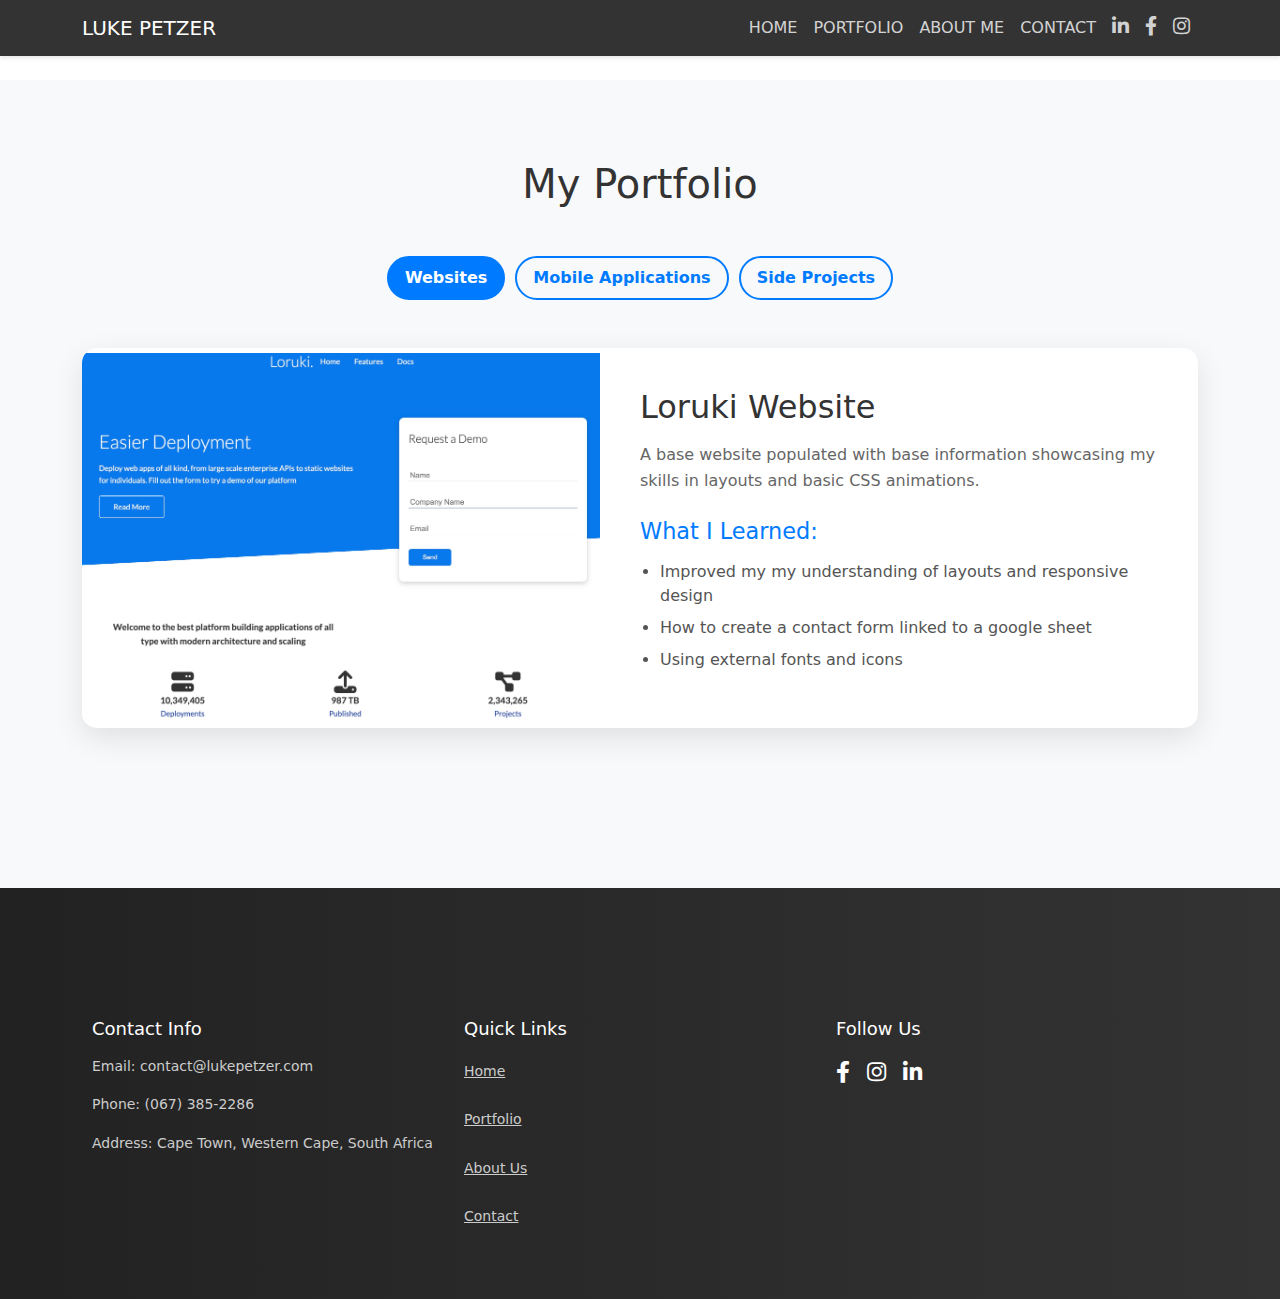
<file: portfolio/index.html>
<!DOCTYPE html>
<html lang="en">
<head>
    <meta charset="utf-8" />
    <meta name="viewport" content="width=device-width, initial-scale=1.0" />
    <title>Portfolio - Luke Petzer</title>
    <link rel="stylesheet" href="/assets/css/style.css?v=1.0.1" />
    <link rel="stylesheet" href="/assets/css/layout.css?v=1.0.1" />
    <link href="https://cdn.jsdelivr.net/npm/bootstrap@5.1.3/dist/css/bootstrap.min.css" rel="stylesheet">
    <link rel="stylesheet" href="https://cdnjs.cloudflare.com/ajax/libs/font-awesome/5.15.3/css/all.min.css">
    <link rel="stylesheet" href="/assets/css/portfolio.css?v=1.0.1" />
</head>
<body class="inner-page">

    <div id="full-screen-menu" class="full-screen-menu">
        <div class="menu-content">
            <a href="/">HOME</a>
            <a href="/portfolio/">PORTFOLIO</a>
            <a href="/about/">ABOUT US</a>
            <a href="/contact/">CONTACT</a>
        </div>
    </div>
        <main role="main">
            <section class="portfolio">
                <div class="container">
                    <h1 class="text-center mb-5">My Portfolio</h1>

                    <div class="portfolio-filter mb-5">
                        <button class="filter-btn active" data-filter="websites">Websites</button>
                        <button class="filter-btn" data-filter="mobile-apps">Mobile Applications</button>
                        <button class="filter-btn" data-filter="projects">Side Projects</button>
                    </div>

                    <div id="portfolio-items">
                        <!-- Portfolio items will be dynamically inserted here -->
                    </div>
                </div>
            </section>
        </main>



    <footer>
        <!-- Add your footer content here -->
    </footer>
    
    <script src="/assets/js/layout.js"></script>
    <script src="/assets/js/navbar.js"></script>
    <script src="https://code.jquery.com/jquery-3.6.0.min.js"></script>
    <script src="https://cdn.jsdelivr.net/npm/bootstrap@5.1.3/dist/js/bootstrap.bundle.min.js"></script>
    <script src="/assets/js/portfolio.js"></script>
    <script src="/assets/js/mobile-optimizations.js"></script>
    <script src="/assets/js/menu.js"></script>
</body>
</html>
</file>
<file: assets/css/style.css>
/* Global Styles */
html {
    font-size: 14px;
    position: relative;
    min-height: 100%;
    margin-top: 0;
    padding-top: 0;
}

@media (min-width: 768px) {
    html {
        font-size: 16px;
    }
}
body {
    margin: 0;
    padding: 0;
}

/* Button Styles */
.btn:focus, .btn:active:focus, .btn-link.nav-link:focus, .form-control:focus, .form-check-input:focus {
    box-shadow: 0 0 0 0.1rem white, 0 0 0 0.25rem #258cfb;
}

/* Section Styles */
.section-title {
    text-align: center;
    font-size: 2.5rem;
    font-weight: bold;
    margin-bottom: 20px;
}

.section-intro {
    text-align: center;
    max-width: 800px;
    margin: 0 auto 40px;
    font-size: 1.1rem;
    color: #6c757d;
}

/* Animations */
@keyframes fadeIn {
    from { opacity: 0; transform: translateY(20px); }
    to { opacity: 1; transform: translateY(0); }
}

/* Responsive Grids */
.grid {
    display: grid;
    gap: 30px;
}

@media (max-width: 768px) {
    .grid {
        grid-template-columns: 1fr;
    }
}

/* Inner Page Styles */
body.inner-page main {
    padding-top: 80px;
}

/* Generic Section Padding */
.section-padding {
    padding: 80px 0;
}

/* Card Styles */
.card {
    background-color: #ffffff;
    border-radius: 8px;
    padding: 30px;
    text-align: center;
    transition: all 0.3s ease;
    box-shadow: 0 4px 6px rgba(0, 0, 0, 0.1);
}

.card:hover {
    transform: translateY(-5px);
    box-shadow: 0 6px 12px rgba(0, 0, 0, 0.15);
}

.hero-section {
    height: 100vh;
    background-image: url('/assets/images/Hero-1.jpg');
    background-size: cover;
    background-position: center;
    background-repeat: no-repeat;
    position: relative;
    display: flex;
    align-items: center;
    justify-content: center;
    color: white;
    text-align: center;
    animation: heroBackground 30s infinite;
}

.hero-content {
    position: relative;
    z-index: 1;
}

@keyframes heroBackground {
    0%, 100% {
        background-image: url('/assets/images/Hero-1.jpg');
    }
    33% {
        background-image: url('/assets/images/Hero-2.jpg');
    }
    66% {
        background-image: url('/assets/images/Hero-3.jpg');
    }
}

.hero-section::before {
    content: '';
    position: absolute;
    top: 0;
    left: 0;
    right: 0;
    bottom: 0;
    background: rgba(0, 0, 0, 0.5);
}

.hero-content {
    position: relative;
    z-index: 1;
}

.hero-content h1 {
    font-size: 3.5rem;
    margin-bottom: 1rem;
}

.hero-content p {
    font-size: 1.5rem;
    margin-bottom: 2rem;
}

.hero-content .btn-lg {
    font-size: 1.25rem;
    padding: 0.75rem 1.5rem;
}
  
  /* About Me */
  
  .about-me {
    padding: 80px 0;
    background-color: #f8f9fa;
  }
  
  .about-me-title {
    position: relative;
    margin-bottom: 30px;
    font-size: 2.5rem;
    font-weight: bold;
  }
  
  .about-me-title::after {
    content: '';
    position: absolute;
    left: 0;
    bottom: -10px;
    width: 50px;
    height: 3px;
    background-color: #007bff;
  }
  
  .about-me p {
    margin-bottom: 20px;
    font-size: 1.1rem;
    line-height: 1.6;
  }
  
  .about-me .btn-primary {
    padding: 10px 20px;
    font-size: 1rem;
    text-transform: uppercase;
  }
  
  /* Parallax Section */
  .parallax-section {
      height: 50vh;
      background-image: url('/assets/images/banner-image-1.jpg');
      background-attachment: fixed;
      background-size: cover;
      background-position: center;
      display: flex;
      align-items: center;
      justify-content: center;
      text-align: center;
      color: #ffffff;
      position: relative;
  }
  
  .parallax-section::before {
      content: '';
      position: absolute;
      top: 0;
      left: 0;
      right: 0;
      bottom: 0;
      background: rgba(0, 0, 0, 0.6);
  }
  
  .parallax-section .content {
      position: relative;
      z-index: 1;
  }
  
  .parallax-section h2 {
      font-size: 2.5rem;
      margin-bottom: 1rem;
  }
  
  .parallax-section p {
      font-size: 1.25rem;
      margin-bottom: 2rem;
  }
  
  
  .content-section {
    padding: 100px;
    background-color: #f4f4f4;
    text-align: center;
  }
  
  /* Skills & Expertise Section */
  .skills-expertise {
      background-color: #f8f9fa;
      padding: 80px 0;
  }
  
  .section-title {
      text-align: center;
      font-size: 2.5rem;
      font-weight: bold;
      margin-bottom: 20px;
  }
  
  .section-intro {
      text-align: center;
      max-width: 800px;
      margin: 0 auto 40px;
      font-size: 1.1rem;
      color: #6c757d;
  }
  
  .skills-grid {
      display: grid;
      grid-template-columns: repeat(auto-fit, minmax(250px, 1fr));
      gap: 30px;
  }
  
  .skill-card {
      background-color: #ffffff;
      border-radius: 8px;
      padding: 30px;
      text-align: center;
      transition: all 0.3s ease;
      box-shadow: 0 4px 6px rgba(0, 0, 0, 0.1);
  }
  
  .skill-card:hover {
      transform: translateY(-5px);
      box-shadow: 0 6px 12px rgba(0, 0, 0, 0.15);
  }
  
  .skill-icon {
      font-size: 3rem;
      margin-bottom: 20px;
      color: #007bff;
  }
  
  .skill-card h3 {
      font-size: 1.5rem;
      margin-bottom: 15px;
  }
  
  .skill-card p {
      font-size: 1rem;
      color: #6c757d;
  }
  .skill-bar {
      background-color: #e9ecef;
      border-radius: 4px;
      height: 10px;
      margin-bottom: 10px;
      overflow: hidden;
  }

  .skill-level {
      background-color: #007bff;
      border-radius: 4px;
      height: 100%;
      transition: width 1s ease-in-out;
  }


  
  @media (max-width: 768px) {
      .skills-grid {
          grid-template-columns: 1fr;
      }
  }
  
  /* Animation for fade-in effect */
  @keyframes fadeIn {
      from { opacity: 0; transform: translateY(20px); }
      to { opacity: 1; transform: translateY(0); }
  }
  
  .skills-expertise {
      animation: fadeIn 1s ease-out;
  }
  
  .skill-card {
      opacity: 0;
      animation: fadeIn 0.5s ease-out forwards;
  }
  
  .skill-card:nth-child(1) { animation-delay: 0.1s; }
  .skill-card:nth-child(2) { animation-delay: 0.2s; }
  .skill-card:nth-child(3) { animation-delay: 0.3s; }
  .skill-card:nth-child(4) { animation-delay: 0.4s; }
  .skill-card:nth-child(5) { animation-delay: 0.5s; }
  .skill-card:nth-child(6) { animation-delay: 0.6s; }
  
  
  /* Services Section */
  .services {
    background-color: #ffffff;
    padding: 80px 0;
  }
  
  .services-grid {
    display: grid;
    grid-template-columns: repeat(auto-fit, minmax(250px, 1fr));
    gap: 30px;
  }
  
  .service-card {
    background-color: #f8f9fa;
    border-radius: 8px;
    padding: 30px;
    text-align: center;
    transition: all 0.3s ease;
    box-shadow: 0 4px 6px rgba(0, 0, 0, 0.1);
  }
  
  .service-card:hover {
    transform: translateY(-5px);
    box-shadow: 0 6px 12px rgba(0, 0, 0, 0.15);
  }
  
  .service-icon {
    font-size: 3rem;
    margin-bottom: 20px;
    color: #007bff;
  }
  
  .service-card h3 {
    font-size: 1.5rem;
    margin-bottom: 15px;
  }
  
  .service-card p {
    font-size: 1rem;
    color: #6c757d;
    margin-bottom: 20px;
  }
  
  /* Portfolio Section */
  .portfolio {
    background-color: #f8f9fa;
    padding: 80px 0;
  .portfolio-filter {
      display: flex;
      justify-content: center;
      margin-bottom: 30px;
  }
  
  .filter-btn {
      background-color: transparent;
      border: 2px solid #007bff;
      color: #007bff;
      padding: 8px 16px;
      margin: 0 5px;
      cursor: pointer;
      transition: all 0.3s ease;
  }
  
  .filter-btn.active,
  .filter-btn:hover {
      background-color: #007bff;
      color: #ffffff;
  }
  }
  
/* Portfolio Section */
  .portfolio-grid {
      display: grid;
      grid-template-columns: repeat(auto-fit, minmax(250px, 1fr));
      gap: 20px;
  }

  .portfolio-item {
      position: relative;
      overflow: hidden;
      border-radius: 8px;
      box-shadow: 0 4px 6px rgba(0, 0, 0, 0.1);
  }

  .portfolio-image {
      width: 100%;
      height: auto;
      transition: transform 0.3s ease;
  }

  .portfolio-overlay {
      position: absolute;
      top: 0;
      left: 0;
      right: 0;
      bottom: 0;
      background: rgba(0, 0, 0, 0.7);
      display: flex;
      flex-direction: column;
      justify-content: center;
      align-items: center;
      opacity: 0;
      transition: opacity 0.3s ease;
      padding: 20px;
      text-align: center;
  }

  .portfolio-item:hover .portfolio-image {
      transform: scale(1.1);
  }

  .portfolio-item:hover .portfolio-overlay {
      opacity: 1;
  }

  .portfolio-overlay h3 {
      color: #fff;
      margin-bottom: 10px;
  }

  .portfolio-overlay p {
      color: #ddd;
      margin-bottom: 15px;
  }

  .view-project {
      padding: 8px 16px;
      background-color: #007bff;
      color: #fff;
      text-decoration: none;
      border-radius: 4px;
      transition: background-color 0.3s ease;
  }

  .view-project:hover {
      background-color: #0056b3;
  }
  @media (max-width: 768px) {
    .services-grid,
    .portfolio-grid {
        grid-template-columns: 1fr;
    }
  }
  
  /* Animation for fade-in effect */
  @keyframes fadeIn {
    from { opacity: 0; transform: translateY(20px); }
    to { opacity: 1; transform: translateY(0); }
  }
  
  .services,
  .portfolio {
    animation: fadeIn 1s ease-out;
  }
  
  .service-card,
  .portfolio-item {
    opacity: 0;
    animation: fadeIn 0.5s ease-out forwards;
  }
  
  .service-card:nth-child(1),
  .portfolio-item:nth-child(1) { animation-delay: 0.1s; }
  .service-card:nth-child(2),
  .portfolio-item:nth-child(2) { animation-delay: 0.2s; }
  .service-card:nth-child(3),
  .portfolio-item:nth-child(3) { animation-delay: 0.3s; }
  .service-card:nth-child(4),
  .portfolio-item:nth-child(4) { animation-delay: 0.4s; }

body.inner-page main {
    padding-top: 80px; /* Adjust this value as needed */
}

.contact {
    background-color: #f8f9fa; /* Light background for better contrast */
    padding: 60px 0;
}
</file>
<file: assets/css/layout.css>
/* Header and Navigation Styles */

header {
    position: absolute;
    top: 0;
    left: 0;
    right: 0;
    z-index: 1000;
}

.navbar {
    background-color: transparent;
    padding: 1rem 0;
    transition: background-color 0.3s ease, padding 0.3s ease;
}

.navbar-brand, .nav-link {
    color: white;
    transition: color 0.3s ease;
}

.navbar-dark .navbar-nav .nav-link {
    color: rgba(255, 255, 255, 0.8);
}

.navbar-dark .navbar-nav .nav-link:hover,
.navbar-dark .navbar-nav .nav-link:focus {
    color: #ffffff;
}
.navbar-toggler-icon {
    background-image: url("data:image/svg+xml,%3csvg xmlns='http://www.w3.org/2000/svg' viewBox='0 0 30 30'%3e%3cpath stroke='rgba(255, 255, 255, 1)' stroke-linecap='round' stroke-miterlimit='10' stroke-width='2' d='M4 7h22M4 15h22M4 23h22'/%3e%3c/svg%3e");
}

.navbar-toggler {
    border-color: white;
}

/* Social Icons */
.navbar-nav .fab {
    font-size: 1.2rem;
}

/* Styles for home page */
body.home .navbar.scrolled {
    background-color: rgba(255, 255, 255, 0.9);
    box-shadow: 0 2px 4px rgba(0,0,0,.1);
    padding-top: 10px;
    padding-bottom: 10px;
}

body.home .navbar.scrolled .navbar-brand,
body.home .navbar.scrolled .nav-link {
    color: #333;
}

body.home .navbar.scrolled .navbar-toggler-icon {
    background-image: url("data:image/svg+xml,%3csvg xmlns='http://www.w3.org/2000/svg' viewBox='0 0 30 30'%3e%3cpath stroke='rgba(0, 0, 0, 0.55)' stroke-linecap='round' stroke-miterlimit='10' stroke-width='2' d='M4 7h22M4 15h22M4 23h22'/%3e%3c/svg%3e");
}

body.home .navbar.scrolled .navbar-toggler {
    border-color: #333;
}

/* Styles for non-home pages */
body:not(.home) .navbar {
    background-color: #333;
    box-shadow: 0 2px 4px rgba(0,0,0,.1);
}

body:not(.home) .navbar-brand,
body:not(.home) .nav-link {
    color: white;
}

body:not(.home) .navbar-toggler-icon {
    background-image: url("data:image/svg+xml,%3csvg xmlns='http://www.w3.org/2000/svg' viewBox='0 0 30 30'%3e%3cpath stroke='rgba(255, 255, 255, 1)' stroke-linecap='round' stroke-miterlimit='10' stroke-width='2' d='M4 7h22M4 15h22M4 23h22'/%3e%3c/svg%3e");
}

body:not(.home) .navbar-toggler {
    border-color: white;
}


/* Full-screen menu styles */
.full-screen-menu {
    display: none;
    position: fixed;
    top: 0;
    left: 0;
    width: 100%;
    height: 100%;
    background-color: rgba(51, 51, 51, 0.95);
    z-index: 1000;
    overflow-y: auto;
}

.menu-content {
    display: flex;
    flex-direction: column;
    justify-content: center;
    align-items: center;
    height: 100%;
    padding: 20px;
}

.menu-content a {
    color: white;
    font-size: 24px;
    text-decoration: none;
    margin: 15px 0;
    transition: color 0.3s ease;
}

.menu-content a:hover {
    color: #007bff;
}

@media (max-width: 767px) {
    .navbar-collapse {
        display: none !important;
    }

    .burger-menu-btn {
        display: block;
    }
}


/* Footer Styles */
footer {
    background: linear-gradient(to right, #222, #333);
    color: #fff;
    padding: 40px 0;
}

.footer-content {
    display: flex;
    justify-content: space-between;
    flex-wrap: wrap;
}

.footer-section {
    flex: 1;
    margin: 10px;
    min-width: 200px;
}

.footer-section h3 {
    color: #fff;
    font-size: 18px;
    margin-bottom: 15px;
}

.footer-section p, .footer-section a {
    color: #ccc;
    font-size: 14px;
    line-height: 1.6;
}

.footer-section p a {
    display: block;
    padding: 5px 0;
}
.footer-section a:hover {
    color: #fff;
    text-decoration: underline;
}

.social-icons a {
    color: #fff;
    font-size: 22px;
    margin-right: 12px;
    transition: transform 0.2s ease-in-out;
}

.social-icons a:hover {
    transform: scale(1.2);
}
.footer-bottom {
    text-align: center;
    padding-top: 20px;
    border-top: 1px solid #555;
    margin-top: 20px;
    font-size: 12px;
    color: #aaa;
}

@media (max-width: 768px) {
    .footer-content {
        flex-direction: column;
    }
}

/* Full-screen menu styles */
.full-screen-menu {
    display: none;
    position: fixed;
    top: 0;
    left: 0;
    width: 100%;
    height: 100%;
    background-color: rgba(51, 51, 51, 0.95);
    z-index: 1000;
    overflow-y: auto;
}

.menu-content {
    display: flex;
    flex-direction: column;
    justify-content: center;
    align-items: center;
    height: 100%;
    padding: 20px;
}

.menu-content a {
    color: white;
    font-size: 24px;
    text-decoration: none;
    margin: 15px 0;
    transition: color 0.3s ease;
}

.menu-content a:hover {
    color: #007bff;
}

/* Burger Menu Styles */
.burger-menu-btn {
    display: none;
    position: relative;
    z-index: 1001;
    background: none;
    border: none;
    cursor: pointer;
    padding: 15px;
}

.burger-menu-btn span {
    display: block;
    width: 30px;
    height: 3px;
    margin: 5px 0;
    background-color: white;
    transition: all 0.3s ease;
}

/* Active state for burger menu */
.burger-menu-btn.active span:nth-child(1) {
    transform: rotate(-45deg) translate(-5px, 6px);
}

.burger-menu-btn.active span:nth-child(2) {
    opacity: 0;
}

.burger-menu-btn.active span:nth-child(3) {
    transform: rotate(45deg) translate(-5px, -6px);
}

.full-screen-menu.show {
    display: block;
}

@media (min-width: 769px) {
    .burger-menu-btn {
        display: none;
    }
}

.navbar-collapse {
    display: none; /* Hide menu by default */
}

.navbar-collapse.show {
    display: flex !important;
    flex-direction: column;
}
</file>
<file: assets/css/portfolio.css>
.portfolio {
    padding: 80px 0;
    background-color: #f8f9fa;
}

.portfolio h1 {
    font-size: 2.5rem;
    margin-bottom: 2rem;
    color: #333;
}

.portfolio-filter {
    display: flex;
    justify-content: center;
    margin-bottom: 40px;
}

.filter-btn {
    background-color: transparent;
    border: 2px solid #007bff;
    color: #007bff;
    padding: 10px 20px;
    margin: 0 10px;
    cursor: pointer;
    transition: all 0.3s ease;
    border-radius: 25px;
    font-weight: 600;
}

.filter-btn.active,
.filter-btn:hover {
    background-color: #007bff;
    color: #ffffff;
}

.portfolio-item {
    display: flex;
    margin-bottom: 80px;
    align-items: center;
    background-color: #ffffff;
    border-radius: 15px;
    overflow: hidden;
    box-shadow: 0 10px 30px rgba(0, 0, 0, 0.1);
    transition: transform 0.3s ease, box-shadow 0.3s ease;
}

.portfolio-item:hover {
    transform: translateY(-5px);
    box-shadow: 0 15px 40px rgba(0, 0, 0, 0.15);
}
.portfolio-item:nth-child(even) {
    flex-direction: row-reverse;
}

.portfolio-image {
    flex: 1;
    overflow: hidden;
}

.portfolio-image img {
    width: 100%;
    height: 100%;
    object-fit: cover;
    transition: transform 0.5s ease;
}

.portfolio-item:hover .portfolio-image img {
    transform: scale(1.05);
}
.portfolio-content {
    flex: 1;
    padding: 40px;
}

.portfolio-content h2 {
    font-size: 2rem;
    margin-bottom: 1rem;
    color: #333;
}

.portfolio-content p {
    margin-bottom: 1.5rem;
    color: #666;
    line-height: 1.6;
}

.portfolio-content h3 {
    font-size: 1.4rem;
    margin-top: 1.5rem;
    margin-bottom: 1rem;
    color: #007bff;
}

.portfolio-content ul {
    padding-left: 20px;
    color: #555;
}

.portfolio-content li {
    margin-bottom: 0.5rem;
}
@media (max-width: 768px) {
    .portfolio-item,
    .portfolio-item:nth-child(even) {
        flex-direction: column;
    }

    .portfolio-image,
    .portfolio-content {
        width: 100%;
    }

    .portfolio-content {
        padding: 30px;
    }
}
.coming-soon {
    background-color: #f0f0f0;
    color: #666;
    display: flex;
    align-items: center;
    justify-content: center;
    height: 200px;
    font-size: 24px;
    font-weight: bold;
    text-transform: uppercase;
    margin: 20px;
}
</file>
